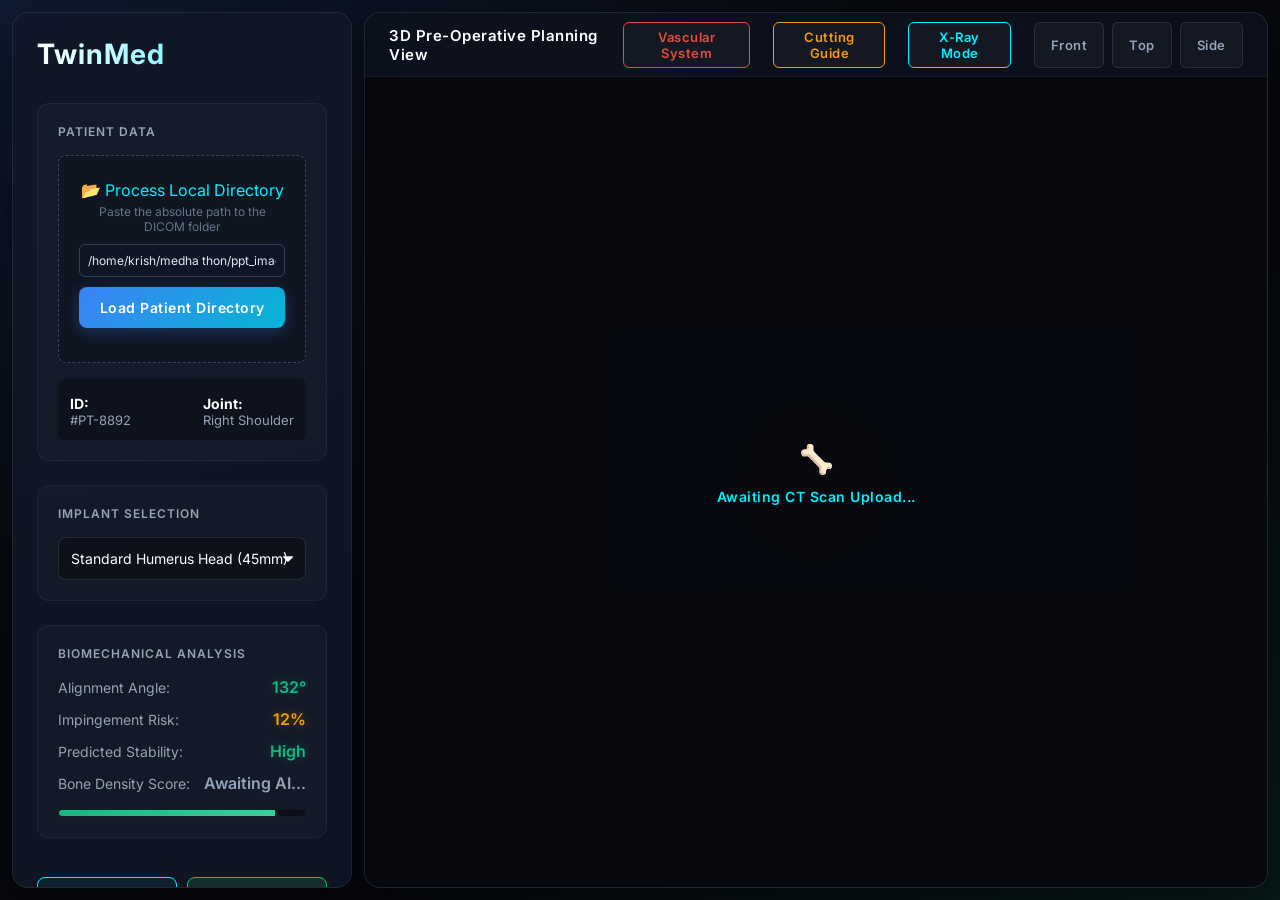
<file: index.html>
<!DOCTYPE html>
<html lang="en">
<head>
    <meta charset="UTF-8">
    <meta name="viewport" content="width=device-width, initial-scale=1.0">
    <title>Digital Twin - Surgical Planner</title>
    <link rel="stylesheet" href="style.css?v=23">
    <!-- Google Fonts for modern typography -->
    <link href="https://fonts.googleapis.com/css2?family=Inter:wght@300;400;600;700&display=swap" rel="stylesheet">
</head>
<body>
    <div class="dashboard-container">
    <div class="app-container">
        
        <!-- Sidebar / Controls -->
        <aside class="sidebar">
            <div class="logo">
                <h2>Twin<span>Med</span></h2>
            </div>
            
            <div class="panel">
                <h3>Patient Data</h3>
                <div class="upload-area" id="uploadArea">
                    <p style="font-size:16px;color:#00f0ff;margin-bottom:4px;">📂 Process Local Directory</p>
                    <p style="font-size:12px;color:#64748b;margin-bottom:10px;">Paste the absolute path to the DICOM folder</p>
                    <input type="text" id="localDirPath" class="custom-select" style="margin-bottom:10px; width:100%; background:rgba(15,23,42,0.6); border:1px solid #334155; color:#e2e8f0; padding:8px; font-size:12px; border-radius:6px;" placeholder="e.g. /home/krish/medha thon/ppt_images" value="/home/krish/medha thon/ppt_images">
                    <div class="btn primary-btn" onclick="startLocalDirUpload()" style="cursor: pointer;">Load Patient Directory</div>
                    <div id="imagePreviewContainer" class="image-preview" style="margin-top: 10px;"></div>
                </div>
                <div class="patient-info">
                    <p><strong>ID:</strong> #PT-8892</p>
                    <p><strong>Joint:</strong> Right Shoulder</p>
                </div>
            </div>

            <div class="panel">
                <h3>Implant Selection</h3>
                <select class="custom-select">
                    <option>Standard Humerus Head (45mm)</option>
                    <option>Standard Humerus Head (48mm)</option>
                    <option>Offset Humerus Head (52mm)</option>
                </select>
            </div>

            <div class="panel">
                <h3>Biomechanical Analysis</h3>
                <div class="stat-row">
                    <span>Alignment Angle:</span>
                    <span class="stat-value text-green">132°</span>
                </div>
                <div class="stat-row">
                    <span>Impingement Risk:</span>
                    <span class="stat-value text-orange">12%</span>
                </div>
                <div class="stat-row">
                    <span>Predicted Stability:</span>
                    <span class="stat-value text-green">High</span>
                </div>
                <div class="stat-row" id="boneDensityRow">
                    <span>Bone Density Score:</span>
                    <span class="stat-value text-blue" id="boneDensityVal">Awaiting AI...</span>
                </div>
                <div class="progress-bar">
                    <div class="progress-fill" style="width: 88%;"></div>
                </div>
            </div>
            
            <div style="display: flex; gap: 10px; margin-top: 15px;">
                <button class="btn action-btn" style="flex: 1; padding: 12px 10px;">Generate Surgical Report</button>
                <button class="btn action-btn" id="simulateMovementBtn" style="flex: 1; padding: 12px 10px; background: rgba(34, 197, 94, 0.15); border-color: #22c55e; color: #4ade80;">Simulate Movement</button>
            </div>
        </aside>

        <!-- Main 3D Viewport -->
        <main class="viewport">
            <div class="viewport-header">
                <h3>3D Pre-Operative Planning View</h3>
                <div class="viewport-controls">
                    <button class="btn icon-btn" id="veinBtn" style="margin-right: 15px; border-color: #e74c3c; color: #e74c3c;">Vascular System</button>
                    <button class="btn icon-btn" id="cutGuideBtn" style="margin-right: 15px; border-color: #f39c12; color: #f39c12;">Cutting Guide</button>
                    <button class="btn icon-btn" id="xrayBtn" style="margin-right: 15px; border-color: #00f0ff; color: #00f0ff;">X-Ray Mode</button>
                    <button class="btn icon-btn">Front</button>
                    <button class="btn icon-btn">Top</button>
                    <button class="btn icon-btn">Side</button>
                </div>
            </div>
            <div id="canvas-container">
                <!-- Three.js Canvas will be injected here -->
                <div class="loading-overlay" id="loadingOverlay">
                    <p>Waiting for scan data...</p>
                </div>
            </div>
        </main>
    </div>

    <!-- Three.js loaded LOCALLY to prevent CORS/Network blocking -->
    <script src="three.min.js"></script>
    <script src="OrbitControls.js"></script>
    <script src="app.js?v=23"></script>
</body>
</html>
</file>
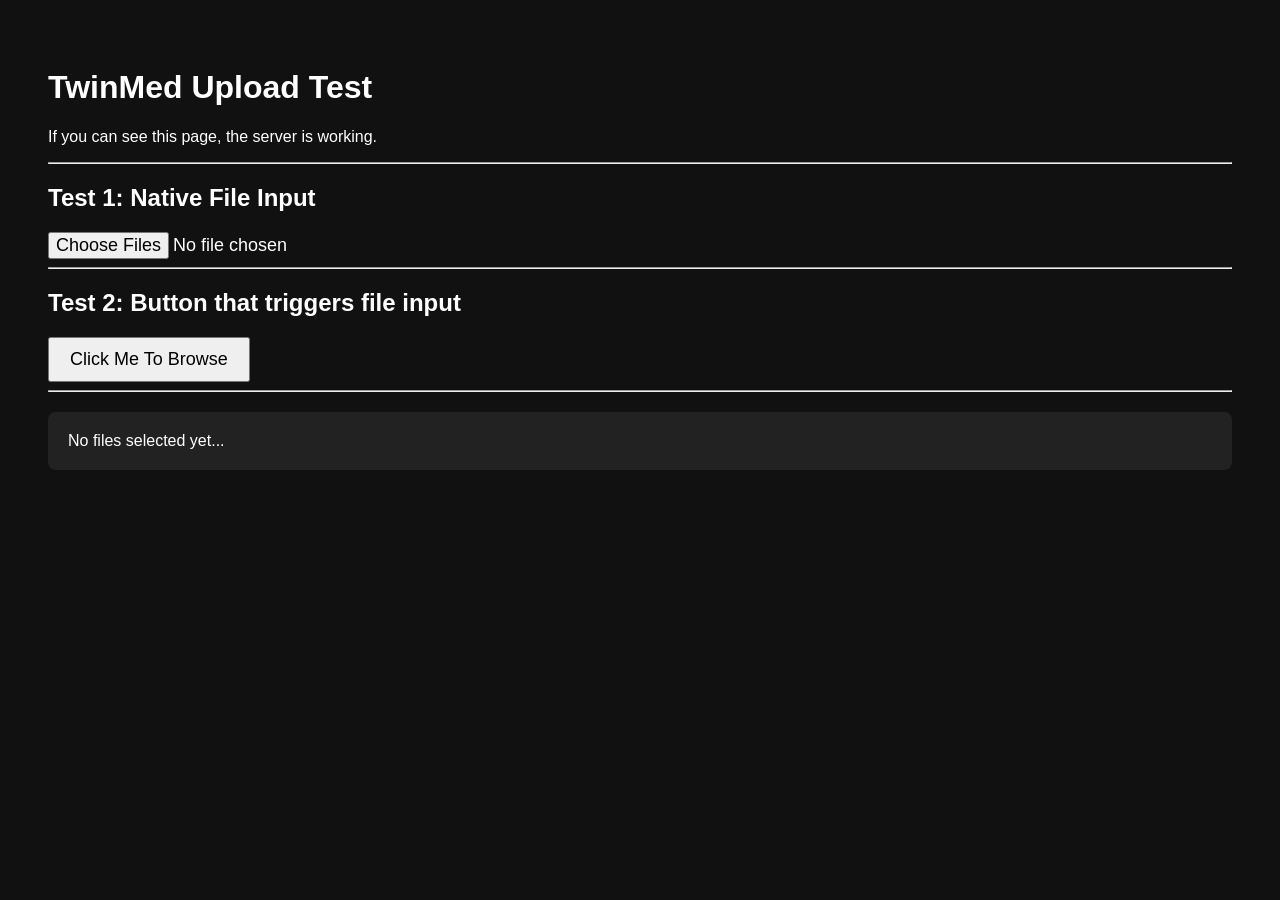
<file: test.html>
<!DOCTYPE html>
<html>
<head><title>Upload Test</title></head>
<body style="background:#111;color:white;font-family:sans-serif;padding:40px;">
    <h1>TwinMed Upload Test</h1>
    <p>If you can see this page, the server is working.</p>
    <hr>
    <h2>Test 1: Native File Input</h2>
    <input type="file" id="test1" multiple accept="image/*" style="font-size:18px;color:white;">
    <hr>
    <h2>Test 2: Button that triggers file input</h2>
    <button onclick="document.getElementById('test2').click()" style="font-size:18px;padding:10px 20px;">Click Me To Browse</button>
    <input type="file" id="test2" multiple style="display:none;">
    <hr>
    <div id="result" style="margin-top:20px;padding:20px;background:#222;border-radius:8px;">
        No files selected yet...
    </div>
    <script>
        document.getElementById('test1').addEventListener('change', function(e) {
            document.getElementById('result').innerText = 'TEST 1 WORKS! Selected ' + e.target.files.length + ' files.';
            document.getElementById('result').style.color = '#00ff00';
        });
        document.getElementById('test2').addEventListener('change', function(e) {
            document.getElementById('result').innerText = 'TEST 2 WORKS! Selected ' + e.target.files.length + ' files.';
            document.getElementById('result').style.color = '#00ff00';
        });
    </script>
</body>
</html>
</file>
<file: style.css>
/* TwinMed - Premium Glassmorphism Theme */
:root {
    --bg-dark: #07090e;
    --glass-bg: rgba(17, 24, 39, 0.85);
    --glass-border: rgba(255, 255, 255, 0.08);
    --glass-shadow: 0 12px 40px 0 rgba(0, 0, 0, 0.5);
    
    --accent-primary: #00f0ff;
    --accent-secondary: #3b82f6;
    --text-main: #ffffff;
    --text-muted: #94a3b8;
    --success: #10b981;
    --warning: #f59e0b;
}

* {
    margin: 0;
    padding: 0;
    box-sizing: border-box;
    font-family: 'Inter', -apple-system, sans-serif;
}

body {
    background-color: var(--bg-dark);
    color: var(--text-main);
    height: 100vh;
    overflow: hidden;
    position: relative;
    /* Create a subtle dark mesh/gradient background */
    background-image: 
        radial-gradient(at 0% 0%, rgba(59, 130, 246, 0.15) 0px, transparent 50%),
        radial-gradient(at 100% 100%, rgba(16, 185, 129, 0.1) 0px, transparent 50%);
}

.app-container {
    display: flex;
    height: 100vh;
    padding: 12px;
    gap: 12px;
}

/* Glassmorphism Sidebar */
.sidebar {
    width: 340px;
    background: var(--glass-bg);
    border: 1px solid var(--glass-border);
    border-radius: 16px;
    padding: 24px;
    display: flex;
    flex-direction: column;
    gap: 24px;
    box-shadow: var(--glass-shadow);
    overflow-y: auto;
    z-index: 10;
}

/* Custom Scrollbar for sidebar */
.sidebar::-webkit-scrollbar { width: 6px; }
.sidebar::-webkit-scrollbar-track { background: transparent; }
.sidebar::-webkit-scrollbar-thumb { background: rgba(255,255,255,0.1); border-radius: 10px; }

.logo h2 {
    font-weight: 700;
    font-size: 28px;
    letter-spacing: 1px;
    background: linear-gradient(90deg, #ffffff, var(--accent-primary));
    -webkit-background-clip: text;
    -webkit-text-fill-color: transparent;
    margin-bottom: 8px;
}

.logo span {
    color: var(--accent-primary);
}

/* Glass Panels inside sidebar */
.panel {
    background: rgba(255, 255, 255, 0.02);
    border: 1px solid rgba(255, 255, 255, 0.05);
    border-radius: 12px;
    padding: 20px;
    transition: all 0.3s ease;
}

.panel:hover {
    background: rgba(255, 255, 255, 0.04);
    border-color: rgba(255, 255, 255, 0.1);
}

.panel h3 {
    font-size: 12px;
    text-transform: uppercase;
    color: var(--text-muted);
    margin-bottom: 16px;
    letter-spacing: 1px;
    font-weight: 600;
}

/* Upload Area Styling */
.upload-area {
    background: rgba(0, 0, 0, 0.2);
    border: 1px dashed rgba(255, 255, 255, 0.2);
    border-radius: 8px;
    padding: 24px 20px;
    text-align: center;
    margin-bottom: 16px;
    transition: 0.3s;
    cursor: pointer;
}

.upload-area:hover {
    border-color: var(--accent-primary);
    background: rgba(0, 240, 255, 0.05);
    box-shadow: 0 0 15px rgba(0, 240, 255, 0.1);
}

.upload-area p {
    font-size: 14px;
    color: var(--text-muted);
    margin-bottom: 12px;
}

/* Buttons */
.btn {
    width: 100%;
    padding: 12px;
    border: none;
    border-radius: 8px;
    font-weight: 600;
    font-size: 14px;
    cursor: pointer;
    transition: all 0.3s ease;
    letter-spacing: 0.5px;
}

.primary-btn {
    background: linear-gradient(135deg, var(--accent-secondary), #06b6d4);
    color: white;
    box-shadow: 0 4px 15px rgba(59, 130, 246, 0.3);
}

.primary-btn:hover {
    transform: translateY(-2px);
    box-shadow: 0 6px 20px rgba(59, 130, 246, 0.5);
}

.action-btn {
    background-color: rgba(0, 240, 255, 0.05);
    border: 1px solid var(--accent-primary);
    color: var(--accent-primary);
    margin-top: auto;
}

.action-btn:hover {
    background-color: var(--accent-primary);
    color: #000;
    box-shadow: 0 0 20px rgba(0, 240, 255, 0.4);
}

/* Patient Info */
.patient-info {
    display: flex;
    justify-content: space-between;
    background: rgba(0, 0, 0, 0.3);
    padding: 12px;
    border-radius: 6px;
}

.patient-info p {
    font-size: 13px;
    color: var(--text-muted);
}

.patient-info strong {
    color: var(--text-main);
    display: block;
    margin-top: 4px;
    font-size: 14px;
}

/* Select Dropdown */
.custom-select {
    width: 100%;
    padding: 12px;
    background-color: rgba(0, 0, 0, 0.3);
    color: var(--text-main);
    border: 1px solid rgba(255, 255, 255, 0.1);
    border-radius: 8px;
    outline: none;
    font-size: 14px;
    cursor: pointer;
    appearance: none;
    background-image: url("data:image/svg+xml;charset=US-ASCII,%3Csvg%20xmlns%3D%22http%3A%2F%2Fwww.w3.org%2F2000%2Fsvg%22%20width%3D%22292.4%22%20height%3D%22292.4%22%3E%3Cpath%20fill%3D%22%23ffffff%22%20d%3D%22M287%2069.4a17.6%2017.6%200%200%200-13-5.4H18.4c-5%200-9.3%201.8-12.9%205.4A17.6%2017.6%200%200%200%200%2082.2c0%205%201.8%209.3%205.4%2012.9l128%20127.9c3.6%203.6%207.8%205.4%2012.8%205.4s9.2-1.8%2012.8-5.4L287%2095c3.5-3.5%205.4-7.8%205.4-12.8%200-5-1.9-9.2-5.5-12.8z%22%2F%3E%3C%2Fsvg%3E");
    background-repeat: no-repeat;
    background-position: right 12px top 50%;
    background-size: 10px auto;
}

/* Stats */
.stat-row {
    display: flex;
    justify-content: space-between;
    align-items: center;
    font-size: 14px;
    margin-bottom: 12px;
    color: var(--text-muted);
}

.stat-value {
    font-size: 16px;
    font-weight: 600;
}

.text-green { color: var(--success); text-shadow: 0 0 10px rgba(16, 185, 129, 0.4); }
.text-orange { color: var(--warning); text-shadow: 0 0 10px rgba(245, 158, 11, 0.4); }

.progress-bar {
    height: 8px;
    background-color: rgba(0, 0, 0, 0.4);
    border-radius: 4px;
    margin-top: 16px;
    overflow: hidden;
    border: 1px solid rgba(255, 255, 255, 0.05);
}

.progress-fill {
    height: 100%;
    background: linear-gradient(90deg, #10b981, #34d399);
    box-shadow: 0 0 10px rgba(16, 185, 129, 0.5);
    transition: width 1s cubic-bezier(0.4, 0, 0.2, 1);
}

/* Main Viewport Container */
.viewport {
    flex: 1;
    display: flex;
    flex-direction: column;
    position: relative;
    background: var(--glass-bg);
    border: 1px solid var(--glass-border);
    border-radius: 16px;
    overflow: hidden;
    box-shadow: var(--glass-shadow);
}

.viewport-header {
    height: 64px;
    display: flex;
    align-items: center;
    justify-content: space-between;
    padding: 0 24px;
    background: rgba(0, 0, 0, 0.2);
    border-bottom: 1px solid rgba(255, 255, 255, 0.05);
    z-index: 10;
}

.viewport-header h3 {
    font-weight: 600;
    font-size: 15px;
    color: var(--text-main);
    letter-spacing: 0.5px;
}

.viewport-controls {
    display: flex;
    gap: 8px;
}

.icon-btn {
    width: auto;
    padding: 6px 16px;
    background-color: rgba(255, 255, 255, 0.03);
    color: var(--text-muted);
    border: 1px solid rgba(255, 255, 255, 0.1);
    border-radius: 6px;
    font-size: 13px;
    transition: 0.2s;
}

.icon-btn:hover {
    color: var(--text-main);
    background-color: rgba(255, 255, 255, 0.1);
    border-color: rgba(255, 255, 255, 0.3);
}

.icon-btn.active {
    color: var(--accent-primary);
    border-color: var(--accent-primary);
    background-color: rgba(0, 240, 255, 0.08);
    box-shadow: 0 0 10px rgba(0, 240, 255, 0.2);
}

#canvas-container {
    flex: 1;
    position: relative;
    background: radial-gradient(circle at center, rgba(30, 41, 59, 0.3) 0%, rgba(15, 23, 42, 0.8) 100%);
}

.loading-overlay {
    position: absolute;
    top: 0;
    left: 0;
    width: 100%;
    height: 100%;
    display: flex;
    align-items: center;
    justify-content: center;
    background: rgba(7, 9, 14, 0.95);
    z-index: 5;
    transition: opacity 0.4s ease;
    pointer-events: none;
}

/* Image Preview Area */
.image-preview {
    display: flex;
    flex-wrap: wrap;
    gap: 6px;
    margin-top: 16px;
    justify-content: center;
}
.image-preview img {
    width: 36px;
    height: 36px;
    object-fit: cover;
    border-radius: 4px;
    border: 1px solid rgba(255,255,255,0.2);
    opacity: 0.8;
}
</file>
